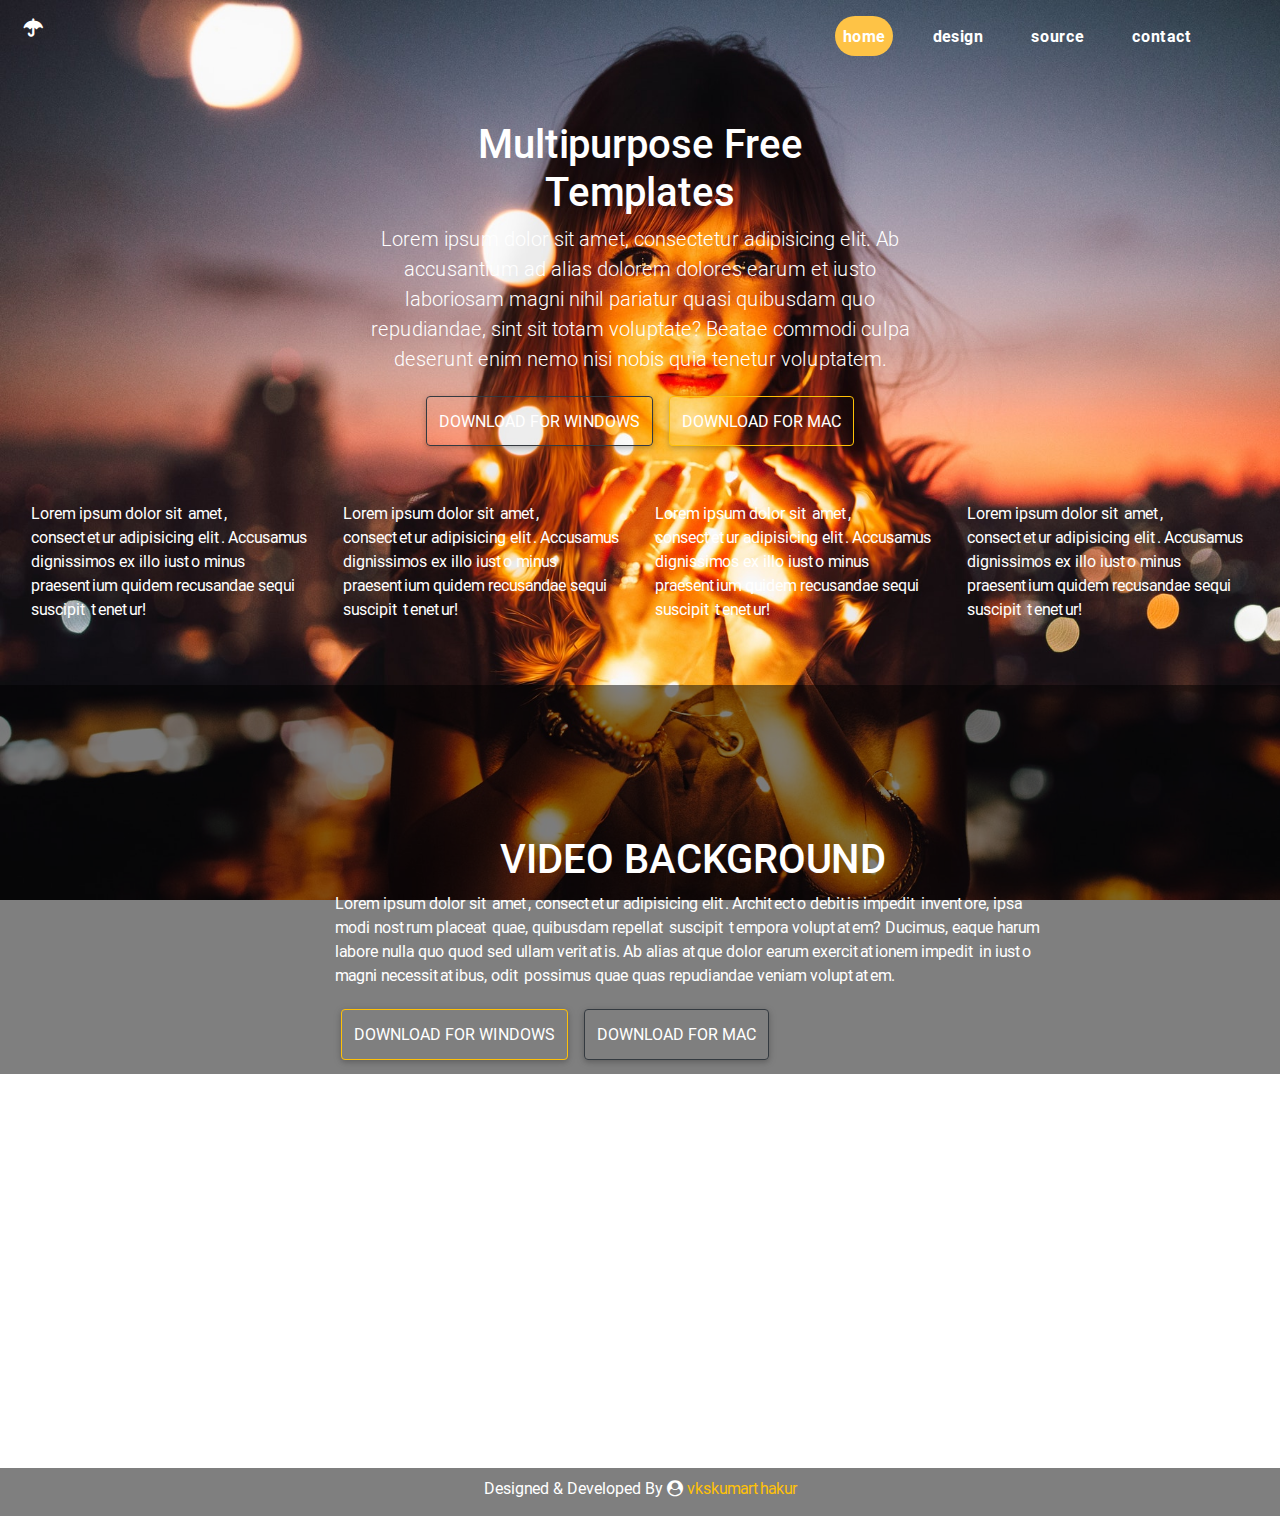
<file: Image background/index.html>
<!DOCTYPE html>
<html lang="en">
<head>
    <meta charset="UTF-8">
    <meta name="viewport" content="width=device-width,initial-scale=1.0">
    <meta http-equiv="X-UA-Compitable" content="ie=edge">
    <title>Image background</title>
    <link href="css/font-awesome.min.css" type="text/css" rel="stylesheet">
    <link href="css/mdb.min.css" type="text/css" rel="stylesheet">
    <link href="css/bootstrap.min.css" type="text/css" rel="stylesheet">
    <link href="css/style.css" type="text/css" rel="stylesheet">
</head>
<body>
<!--<div>
    <img src="img/girl%20photo.jpeg" class="img-fluid background-blur position-fixed">
</div>-->
<div class="header">
<nav class="navbar navbar-expand-md navshadow">
    <a href="index.html" class="navbar-brand animated swing">
        <i class="fa fa-umbrella text-white mx-2 font-weight-bold"></i>
    </a>
    <button type="button" class="navbar-toggler" data-target="#nav" data-toggle="collapse">
            <span><i class="fa fa-bars"></i>
            </span>
    </button>
        <div class="collapse navbar-collapse" id="nav">
        <ul class="navbar-nav ml-auto px-5">
          <li class="nav-item mx-2 p-2"> <a href="index.html" class="nav-link active  text-white font-weight-bold"> home</a></li>
             <li class="nav-item mx-2 p-2"><a href="design.html" class="nav-link text-white font-weight-bold">design</a></li>
             <li class="nav-item mx-2 p-2"><a href="source.html" class="nav-link text-white font-weight-bold">source</a></li>
             <li class="nav-item mx-2 p-2"><a href="contact.html" class="nav-link  text-white font-weight-bold">contact</a></li>
        </ul>
        </div>
    </nav>
</div>
<section class="mt-5">
    <div class="row px-5 m-0 p-0">
        <div class="col-md-3 text-center"></div>
        <div class="col-md-6 text-center">
            <h1 class="text-white">Multipurpose Free <br>Templates</h1>
            <P class="lead text-white">Lorem ipsum dolor sit amet, consectetur adipisicing elit. Ab accusantium ad alias dolorem dolores earum et iusto laboriosam magni nihil pariatur quasi quibusdam quo repudiandae, sint sit totam voluptate? Beatae commodi culpa deserunt enim nemo nisi nobis quia tenetur voluptatem.</P>
            <a href="#" class="btn btn-outline-dark text-uppercase text-white">download for windows</a>
            <a href="#" class="btn btn-outline-warning text-uppercase text-white">download for mac</a>
        </div>
        <div class="col-md-3 text-center"></div>
    <div class="row m-0 p-0">
        <div class="col-md text-center">
        </div>
    </div>
    </div>
</section>

    <div class="row mx-3 mt-5 text-white m-0 p-0">
        <div class="col-md-3">
          <p>Lorem ipsum dolor sit amet, consectetur adipisicing elit. Accusamus dignissimos ex illo iusto minus praesentium quidem recusandae sequi suscipit tenetur!</p>
        </div>
        <div class="col-md-3">
            <p>Lorem ipsum dolor sit amet, consectetur adipisicing elit. Accusamus dignissimos ex illo iusto minus praesentium quidem recusandae sequi suscipit tenetur!</p>
        </div>
        <div class="col-md-3">
            <p>Lorem ipsum dolor sit amet, consectetur adipisicing elit. Accusamus dignissimos ex illo iusto minus praesentium quidem recusandae sequi suscipit tenetur!</p>
        </div>
        <div class="col-md-3">
            <p>Lorem ipsum dolor sit amet, consectetur adipisicing elit. Accusamus dignissimos ex illo iusto minus praesentium quidem recusandae sequi suscipit tenetur!</p>
        </div>
    </div>
<section class="mt-5 bg-blur">
    <div class="row m-0 p-0">
        <div class="col-md-3"></div>
        <div class="col-md-7 mt-10 mb-2">
            <h1 class="text-uppercase text-white text-center">video background</h1>
            <p class="text-white">Lorem ipsum dolor sit amet, consectetur adipisicing elit. Architecto debitis impedit inventore, ipsa modi nostrum placeat quae, quibusdam repellat suscipit tempora voluptatem? Ducimus, eaque harum labore nulla quo quod sed ullam veritatis. Ab alias atque dolor earum exercitationem impedit in iusto magni necessitatibus, odit possimus quae quas repudiandae veniam voluptatem.</p>
            <a href="#" class="btn btn-outline-warning text-uppercase text-white">download for windows</a>
            <a href="#" class="btn btn-outline-dark text-uppercase text-white">download for mac</a>

        </div>
        <div class="col-md-2"></div>
    </div>
</section>
<footer class="mt-10">
    <div class="row m-0 p-0">
        <div class="col-md-4 ">
            <h4 class="text-center text-white">Source </h4>
            <p class="text-white px-2">Lorem ipsum dolor sit amet, consectetur adipisicing elit. Distinctio minus quam rerum! Aperiam at consequuntur facilis labore magnam odio, saepe voluptatibus. Atque, beatae debitis error ex facere hic in ipsum iure maiores nesciunt nihil numquam odio omnis reiciendis, repellendus voluptatibus.</p>
        </div>
        <div class="col-md-4">
            <h4 class="text-center text-white">Contact Us </h4>
            <p class="text-white px-2">Lorem ipsum dolor sit amet, consectetur adipisicing elit. Distinctio minus quam rerum! Aperiam at consequuntur facilis labore magnam odio, saepe voluptatibus. Atque, beatae debitis error ex facere hic in ipsum iure maiores nesciunt nihil numquam odio omnis reiciendis, repellendus voluptatibus.</p>
        </div>
        <div class="col-md-4">
            <h4 class="text-center text-white">Downloads </h4>
            <p class="text-white px-2">Lorem ipsum dolor sit amet, consectetur adipisicing elit. Distinctio minus quam rerum! Aperiam at consequuntur facilis labore magnam odio, saepe voluptatibus. Atque, beatae debitis error ex facere hic in ipsum iure maiores nesciunt nihil numquam odio omnis reiciendis, repellendus voluptatibus.</p>
        </div>
    </div>
    <div class="row mt-5 bg-blur m-0 p-0">
        <div class="col-md mt-2">
            <p class="text-center text-white">Designed & Developed By <i class="fa fa-user-circle"></i><a href="https://www.instagram.com/vkskumarthakur" class="text-warning" target="_blank"> vkskumarthakur</a></p>
        </div>
    </div>
</footer>
</body>
</html>
</file>
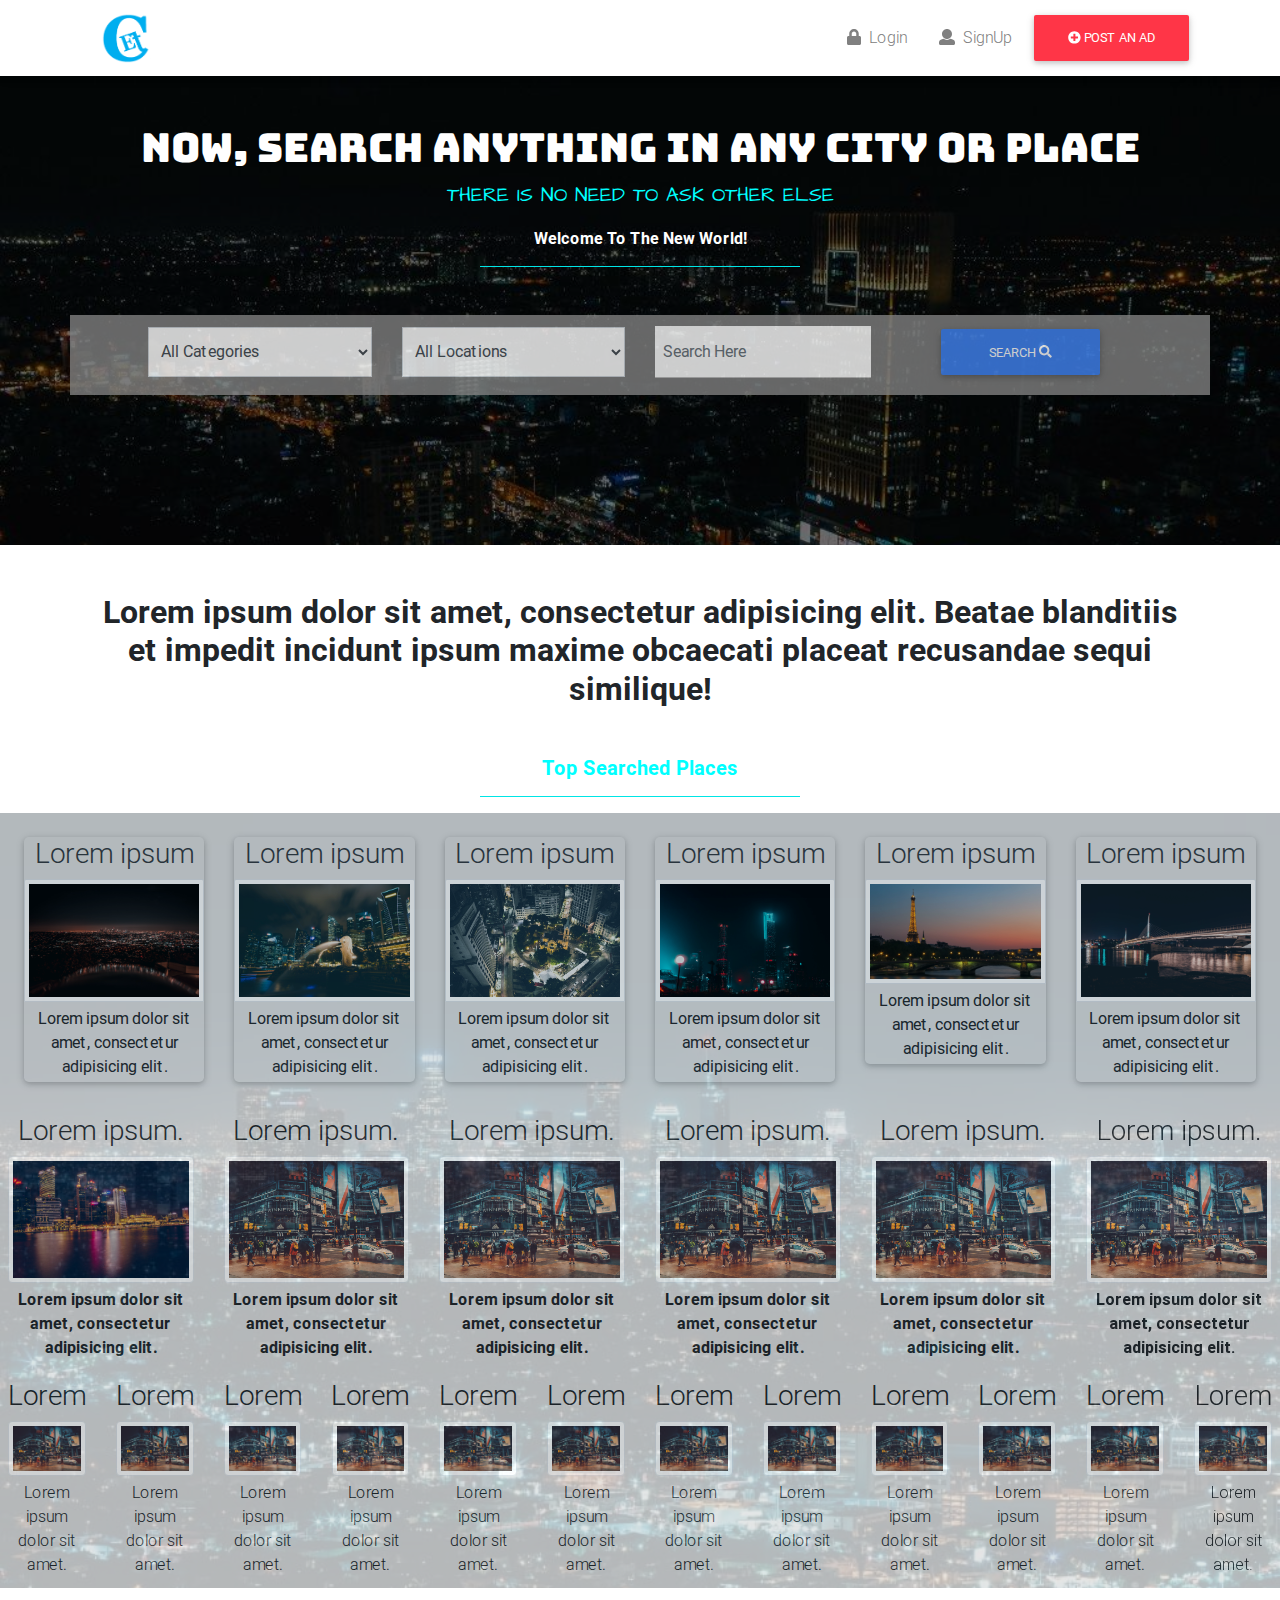
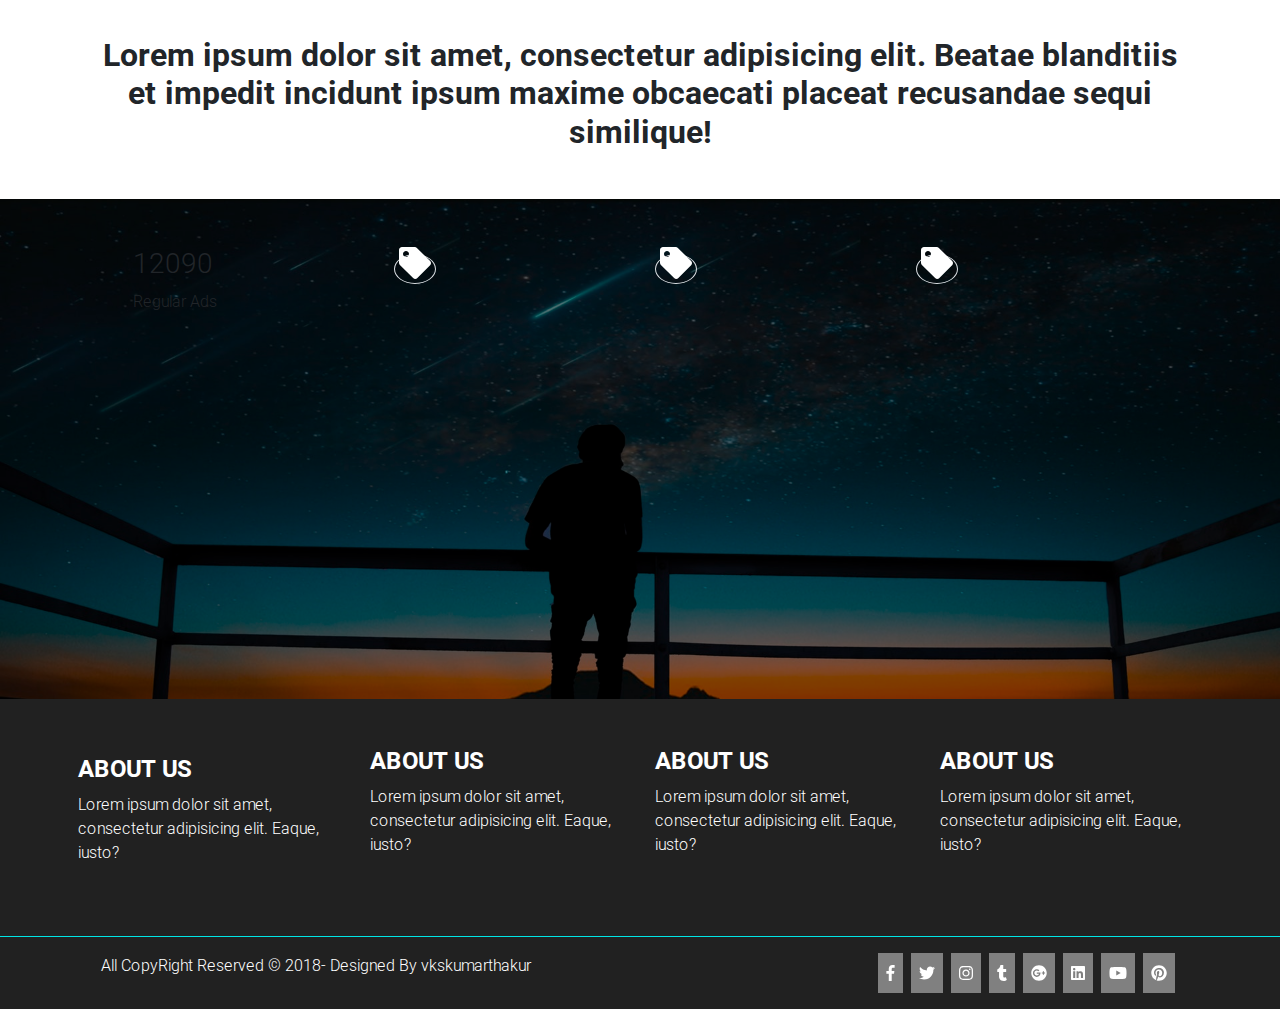
<file: Get_City_Idea/src/index.html>
<!DOCTYPE html>
<html lang="en">
<head>
    <meta charset="UTF-8">
    <meta name="viewport" content="width=device-width, initial-scale=1.0">
    <link href="../css/font-awesome.min.css" type="text/css" rel="stylesheet">
    <link href="../css/bootstrap.min.css" type="text/css" rel="stylesheet">
    <link href="../css/mdb.min.css" type="text/css" rel="stylesheet">
    <link href="../css/style.css" type="text/css"rel="stylesheet">
    <link href="https://fonts.googleapis.com/css?family=Bungee|Architects+Daughter" rel="stylesheet">
    <link href="../css/linearicons-style.css" type="text/css" rel="stylesheet">
    <link rel="stylesheet" href="https://cdn.linearicons.com/free/1.0.0/icon-font.min.css">
    <title>The World Starts From Here</title>
</head>
<body>
<div class="header">
<nav class="navbar navbar-expand-md">
    <div class="container">
        <a href="index.html" class="navbar-brand nav-link"><img src="../img/get_city_idea_logo.png"style="width: 50px;height: 50px;"></a>
        <button type="button" class="navbar-toggler" data-target="#nav" data-toggle="collapse">
            <span><i class="fa fa-bars text-dark"></i>
            </span>
        </button>
        <div class="collapse navbar-collapse" id="nav">
    <ul class="navbar-nav ml-auto">
        <a href="#" class="text-gray"><li class="nav-item p-3"><i class="fa fa-lock text-gray"></i>&nbsp; Login</li></a>
        <a href="#" class="text-gray"><li class="nav-item p-3"><i class="fa fa-user text-gray "></i>&nbsp; SignUp</li></a>
        <a href="#" class="btn btn-danger"><i class="fa fa-plus-circle"></i> Post an Ad</a>
    </ul>
        </div>
    </div>
</nav>
</div>
<section style="background-image: url(../img/banner.jpg); background-size: cover">
<div class="row p-0 m-0 ">
    <div class=" bg-blur" style="width: 100%;">
        <h1 class="text-center text-white  mt-5 text-uppercase font-Bungee">Now, Search Anything In Any City Or Place</h1>
        <p class=" lead text-aqua text-center text-uppercase font-ArchitectsDaughter">there is no need to ask other else</p>
        <p class="text-white text-center font-weight-bold">Welcome To The New World!</p><hr class="p-0 bg-aqua w-25">
    <div class="container bg-blur bg-gray opacity mt-5 mb-10" style="height:80px;">
        <div class="row mx-5 ">
    <div class="col-md-3 mt-2 ">
        <div class="form-group mt-1">
             <select class="form-control bg-white px-2" style="height:50px;"  >
               <option value="0">All Categories</option>
                <option class="subitem" value="community"> Community</option>
                <option value="items-for-sale"> Items For Sale</option>
                <option value="jobs"> Jobs</option>
                <option value="personals"> Personals</option>
                <option value="training"> Training</option>
                <option value="real_estate"> Real Estate</option>
                <option value="services"> Services</option>
                <option value="vehicles"> Vehicles</option>
            </select>
        </div>
    </div>
    <div class="col-md-3 mt-2">
        <div class="form-group mt-1">
            <select class="form-control bg-white px-2" style="height:50px;" >
                    <option value="0">All Locations</option>
                    <option class="subitem" value="community"> Community</option>
                    <option value="items-for-sale"> Items For Sale</option>
                    <option value="jobs"> Jobs</option>
                    <option value="personals"> Personals</option>
                    <option value="training"> Training</option>
                    <option value="real_estate"> Real Estate</option>
                    <option value="services"> Services</option>
                    <option value="vehicles"> Vehicles</option>
                </select>
        </div>
    </div>
    <div class="col-md-3 mt-2">
        <form>
            <input type="text"class="form-control bg-white px-2" style="width: 200px;" placeholder="Search Here">
        </form>
    </div>
    <div class="col-md-3 text-center mt-2">
        <a href="#" class="btn btn-primary px-5">SEARCH <i class="fa fa-search"></i></a>
    </div>
        </div>
</div>
</div>
</div>
</section>

<div class="container mt-5">
    <h2 class="text-center font-weight-bold">Lorem ipsum dolor sit amet, consectetur adipisicing elit. Beatae blanditiis et impedit incidunt ipsum maxime obcaecati placeat recusandae sequi similique!</h2>
</div>
<h5 class="text-center text-aqua font-weight-bold mt-5"> Top Searched Places</h5><hr class="bg-aqua w-25 p-0">
<section style="background-image: url(../img/city-lights-during-night-time-wallpaper-preview.jpg); background-size: cover;">
<div class="bg-light opacity">
    <div class="container-fluid p-0 m-0">
        <div class="row p-4">
            <div class="col-md-2">
                <div class="card bg-transparent">
                    <div class="card-title text-center text-dark font-weight-bold m-0 p-0">
                        <h3 class="p-0">Lorem ipsum </h3>
                    </div>
                    <div class="card-body text-center p-0">
                        <img src="../img/City1.jpeg" class="img-fluid img-thumbnail">
                        <p class="m-0 py-1">Lorem ipsum dolor sit amet, consectetur adipisicing elit.</p>
                    </div>

                </div>
            </div>
            <div class="col-md-2">
                <div class="card bg-transparent">
                        <div class="card-title text-center text-dark font-weight-bold m-0 p-0">
                            <h3 class="p-0">Lorem ipsum </h3>
                        </div>
                        <div class="card-body text-center p-0">
                            <img src="../img/City2.jpeg" class="img-fluid img-thumbnail">
                            <p class="m-0 py-1">Lorem ipsum dolor sit amet, consectetur adipisicing elit.</p>
                        </div>

                </div>
            </div>
            <div class="col-md-2">
                <div class="card bg-transparent">
                        <div class="card-title text-center text-dark font-weight-bold m-0 p-0">
                            <h3 class="p-0">Lorem ipsum </h3>
                        </div>
                        <div class="card-body text-center p-0">
                            <img src="../img/City3.jpeg" class="img-fluid img-thumbnail">
                            <p class="m-0 py-1">Lorem ipsum dolor sit amet, consectetur adipisicing elit.</p>
                        </div>
                </div>
            </div>
            <div class="col-md-2">
                <div class="card bg-transparent">
                    <div class="card-title text-center text-dark font-weight-bold m-0 p-0">
                        <h3 class="p-0">Lorem ipsum </h3>
                    </div>
                    <div class="card-body text-center p-0">
                        <img src="../img/City4.jpeg" class="img-fluid img-thumbnail">
                        <p class="m-0 py-1">Lorem ipsum dolor sit amet, consectetur adipisicing elit.</p>
                    </div>
                </div>
            </div>
            <div class="col-md-2">
                <div class="card bg-transparent">
                    <div class="card-title text-center text-dark font-weight-bold m-0 p-0">
                        <h3 class="p-0">Lorem ipsum </h3>
                    </div>
                    <div class="card-body text-center p-0">
                        <img src="../img/City5.jpeg" class="img-fluid img-thumbnail">
                        <p class="m-0 py-1">Lorem ipsum dolor sit amet, consectetur adipisicing elit.</p>
                    </div>
                </div>
            </div>
            <div class="col-md-2">
                <div class="card bg-transparent">
                    <div class="card-title text-center text-dark font-weight-bold m-0 p-0">
                        <h3 class="p-0">Lorem ipsum </h3>
                    </div>
                    <div class="card-body text-center p-0">
                        <img src="../img/City6.jpeg" class="img-fluid img-thumbnail">
                        <p class="m-0 py-1">Lorem ipsum dolor sit amet, consectetur adipisicing elit.</p>
                    </div>
                </div>
            </div>
            </div>
        <div class="row p-2 text-center font-weight-bold">
            <div class="col-md-2">
                <h3>Lorem ipsum.</h3>
                <img src="../img/City7.jpeg" class="img-fluid img-thumbnail">
                <p class="m-0 py-1">Lorem ipsum dolor sit amet, consectetur adipisicing elit.</p>
            </div>
            <div class="col-md-2">
                <h3>Lorem ipsum.</h3>
                <img src="../img/City8.png" class="img-fluid img-thumbnail">
                <p class="m-0 py-1">Lorem ipsum dolor sit amet, consectetur adipisicing elit.</p>
            </div>
            <div class="col-md-2">
                <h3>Lorem ipsum.</h3>
                <img src="../img/City8.png" class="img-fluid img-thumbnail">
                <p class="m-0 py-1">Lorem ipsum dolor sit amet, consectetur adipisicing elit.</p>
            </div>
            <div class="col-md-2">
                <h3>Lorem ipsum.</h3>
                <img src="../img/City8.png" class="img-fluid img-thumbnail">
                <p class="m-0 py-1">Lorem ipsum dolor sit amet, consectetur adipisicing elit.</p>
            </div>
            <div class="col-md-2">
                <h3>Lorem ipsum.</h3>
                <img src="../img/City8.png" class="img-fluid img-thumbnail">
                <p class="m-0 py-1">Lorem ipsum dolor sit amet, consectetur adipisicing elit.</p>
            </div>
            <div class="col-md-2">
                <h3>Lorem ipsum.</h3>
                <img src="../img/City8.png" class="img-fluid img-thumbnail">
                <p class="m-0 py-1">Lorem ipsum dolor sit amet, consectetur adipisicing elit.</p>
            </div>
        </div>
        <div class="row p-2 text-center">
            <div class="col-md-1">
                <h3>Lorem</h3>
                <img src="../img/City8.png" class="img-fluid img-thumbnail">
                <p class="m-0 py-1">Lorem ipsum dolor sit amet.</p>
            </div>
            <div class="col-md-1">
                <h3>Lorem</h3>
                <img src="../img/City8.png" class="img-fluid img-thumbnail">
                <p class="m-0 py-1">Lorem ipsum dolor sit amet.</p>
            </div>
            <div class="col-md-1">
                <h3>Lorem</h3>
                <img src="../img/City8.png" class="img-fluid img-thumbnail">
                <p class="m-0 py-1">Lorem ipsum dolor sit amet.</p>
            </div>
            <div class="col-md-1">
                <h3>Lorem</h3>
                <img src="../img/City8.png" class="img-fluid img-thumbnail">
                <p class="m-0 py-1">Lorem ipsum dolor sit amet.</p>
            </div>
            <div class="col-md-1">
                <h3>Lorem</h3>
                <img src="../img/City8.png" class="img-fluid img-thumbnail">
                <p class="m-0 py-1">Lorem ipsum dolor sit amet.</p>
            </div>
            <div class="col-md-1">
                <h3>Lorem</h3>
                <img src="../img/City8.png" class="img-fluid img-thumbnail">
                <p class="m-0 py-1">Lorem ipsum dolor sit amet.</p>
            </div>
            <div class="col-md-1">
                <h3>Lorem</h3>
                <img src="../img/City8.png" class="img-fluid img-thumbnail">
                <p class="m-0 py-1">Lorem ipsum dolor sit amet.</p>
            </div>
            <div class="col-md-1">
                <h3>Lorem</h3>
                <img src="../img/City8.png" class="img-fluid img-thumbnail">
                <p class="m-0 py-1">Lorem ipsum dolor sit amet.</p>
            </div>
            <div class="col-md-1">
                <h3>Lorem</h3>
                <img src="../img/City8.png" class="img-fluid img-thumbnail">
                <p class="m-0 py-1">Lorem ipsum dolor sit amet.</p>
            </div>
            <div class="col-md-1">
                <h3>Lorem</h3>
                <img src="../img/City8.png" class="img-fluid img-thumbnail">
                <p class="m-0 py-1">Lorem ipsum dolor sit amet.</p>
            </div>
            <div class="col-md-1">
                <h3>Lorem</h3>
                <img src="../img/City8.png" class="img-fluid img-thumbnail">
                <p class="m-0 py-1">Lorem ipsum dolor sit amet.</p>
            </div>
            <div class="col-md-1">
                <h3>Lorem</h3>
                <img src="../img/City8.png" class="img-fluid img-thumbnail">
                <p class="m-0 py-1">Lorem ipsum dolor sit amet.</p>
            </div>
        </div>
    </div>
</div>

</section>

<div class="container mt-5">
    <h2 class="text-center font-weight-bold">Lorem ipsum dolor sit amet, consectetur adipisicing elit. Beatae blanditiis et impedit incidunt ipsum maxime obcaecati placeat recusandae sequi similique!</h2>
</div>

<section class="mt-5" style="background-image: url(../img/boy_watching_the_nature.jpeg); background-size:cover;">
    <div class="bg-blur" style="height: 500px;">
        <div class="container mt-3">
        <div class="row p-5">
            <div class="col-md-3">
                <div class="icon">
                <span>
                </span>
                </div>
                <div class="desc">
                    <h3 class="counter">12090</h3>
                    <p>Regular Ads</p>
                </div>
            </div>
            <div class="col-md-3">
                <span class="text-center img-thumbnail rounded-circle bg-transparent"><i class="fa fa-tag text-white fa-2x"></i></span>
            </div>
            <div class="col-md-3">
                <span class="text-center img-thumbnail rounded-circle bg-transparent"><i class="fa fa-tag text-white fa-2x"></i></span>
            </div>
            <div class="col-md-3">
                <span class="text-center img-thumbnail rounded-circle bg-transparent"><i class="fa fa-tag text-white fa-2x"></i></span>
            </div>
        </div>
        </div>
    </div>
</section>
<footer>
    <div class="bg-dark">
        <div class="container">
            <div class="row">
                <div class="col-md-3 mt-5 text-white mb-5 p-2">
                    <h4 class="text-uppercase font-weight-bold">About Us</h4>
                    <p>Lorem ipsum dolor sit amet, consectetur adipisicing elit. Eaque, iusto?</p>
                </div>
                <div class="col-md-3 mt-5 text-white mb-5">
                    <h4 class="text-uppercase font-weight-bold">About Us</h4>
                    <p>Lorem ipsum dolor sit amet, consectetur adipisicing elit. Eaque, iusto?</p>
                </div>
                <div class="col-md-3 mt-5 text-white mb-5">
                    <h4 class="text-uppercase font-weight-bold">About Us</h4>
                    <p>Lorem ipsum dolor sit amet, consectetur adipisicing elit. Eaque, iusto?</p>
                </div>
                <div class="col-md-3 mt-5 text-white mb-5">
                    <h4 class="text-uppercase font-weight-bold">About Us</h4>
                    <p>Lorem ipsum dolor sit amet, consectetur adipisicing elit. Eaque, iusto?</p>
                </div>
            </div>
        </div>
    </div>
    <hr class="p-0 m-0 bg-aqua">
    <div class=" bg-dark">
        <div class="container">
            <div class="row p-3">
                <div class="col-md-5">
                    <p class="text-white">All CopyRight Reserved &copy; 2018- Designed By <a href="#" class="text-white">vkskumarthakur</a></p>
                </div>
                <div class="col-md-3">
                    <!--Empty-->
                </div>
                <div class="col-md-4">
                    <div class="d-flex flex-row-reverse p-0 m-0 text-white">
                        <div class="p-2 mx-1 bg-gray p-flex"><i class="fab fa-pinterest"></i></div>
                        <div class="p-2 mx-1 bg-gray y-flex"><i class="fab fa-youtube"></i></div>
                        <div class="p-2 mx-1 bg-gray l-flex"><i class="fab fa-linkedin"></i></div>
                        <div class="p-2 mx-1 bg-gray g-flex"><i class="fab fa-google-plus"></i></div>
                        <div class="p-2 mx-1 bg-gray t-flex"><i class="fab fa-tumblr"></i></div>
                        <div class="p-2 mx-1 bg-gray i-flex"><i class="fab fa-instagram"></i></div>
                        <div class="p-2 mx-1 bg-gray tw-flex"><i class="fab fa-twitter"></i></div>
                        <div class="p-2 mx-1 bg-gray f-flex"><i class="fab fa-facebook-f"></i></div>
                    </div>
                </div>
            </div>
        </div>
    </div>
</footer>
<script src="../js/jquery-3.2.1.min.js"></script>
<script src="../js/mdb.min.js"></script>
<script src="../js/popper.min.js"></script>
<script src="../js/bootstrap.js"></script>
<script src="../js/fontawesome-all.js"></script>
<script src="https://cdn.linearicons.com/free/1.0.0/svgembedder.min.js"></script>
</body>
</html>
</file>
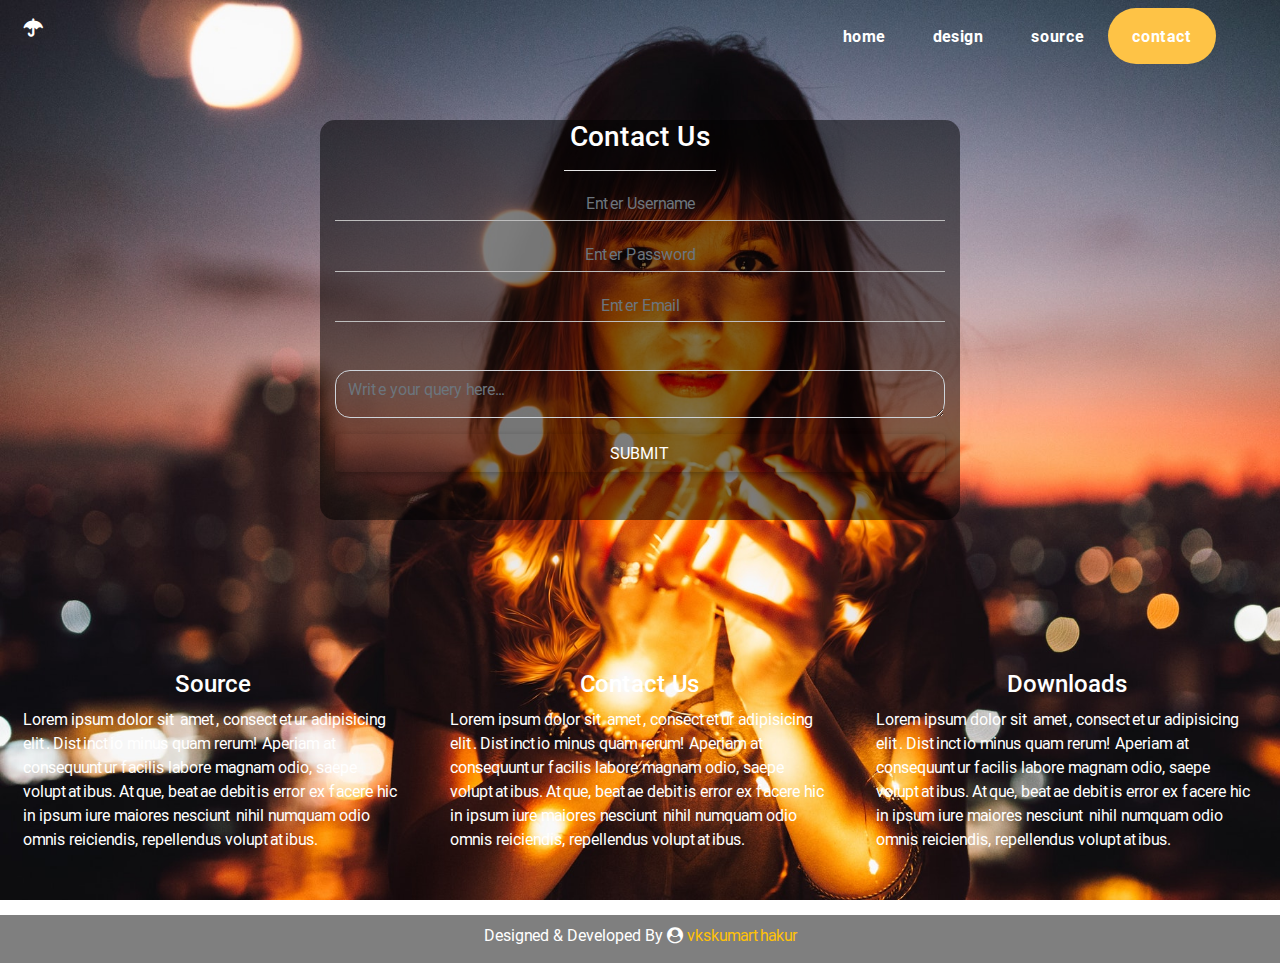
<file: Image background/contact.html>
<!DOCTYPE html>
<html lang="en">
<head>
    <meta charset="UTF-8">
    <meta name="viewport" content="width=device-width,initial-scale=1.0">
    <meta http-equiv="X-UA-Compitable" content="ie=edge">
    <title>Image background</title>
    <link href="css/font-awesome.min.css" type="text/css" rel="stylesheet">
    <link href="css/mdb.min.css" type="text/css" rel="stylesheet">
    <link href="css/bootstrap.min.css" type="text/css" rel="stylesheet">
    <link href="css/style.css" type="text/css" rel="stylesheet">
</head>
<body background="img/girl%20photo.jpeg">
<!--<div>
    <img src="img/girl%20photo.jpeg" class="img-fluid background-blur position-fixed">
</div>-->


<nav class="navbar navbar-expand-md navshadow">
    <a href="index.html" class="navbar-brand animated swing">
        <i class="fa fa-umbrella text-white mx-2 font-weight-bold"></i>
    </a>
    <button class="navbar-toggler" data-toggle="collapse" data-target="#menu">
        <span><i class="fa fa-bars"></i></span>
    </button>
    <div class="collapse navbar-collapse" id="menu">
        <ul class="navbar-nav ml-auto px-5">
            <a href="index.html" class="nav-link  text-white font-weight-bold"> <li class="nav-item mx-2 p-2">home</li></a>
            <a href="design.html" class="nav-link text-white font-weight-bold"> <li class="nav-item mx-2 p-2">design</li></a>
            <a href="source.html" class="nav-link text-white font-weight-bold"> <li class="nav-item mx-2 p-2">source</li></a>
            <a href="contact.html" class="nav-link active text-white font-weight-bold"> <li class="nav-item mx-2 p-2">contact</li></a>
        </ul>
    </div>
</nav>
<section class="mt-5">
    <div class="row m-0 p-0">
        <div class="col-md-3"></div>
        <div class="col-md-6 bg-blur border-radius">
            <h3 class="text-center text-white animated bounceInDown">Contact Us<hr class="bg-white w-25"></h3>
            <form>
                <div class="form-group">
                <input type="text" placeholder="Enter Username" class="text-white text-center mt-3 form-control bg-transparent p-0">
                </div>
                <div class="form-group">
                <input type="password" placeholder="Enter Password" class="text-white text-center mt-3 form-control bg-transparent p-0">
                </div>
                <div class="form-group">
                <input type="email" placeholder="Enter Email" class="text-white text-center mt-3 form-control bg-transparent p-0">
                </div>
                <div class="form-group">
                    <textarea rows="50"  placeholder="Write your query here..."class="text-white border-radius mt-5 outline form-control my-textarea bg-transparent "></textarea>
                </div>
                <button class="btn btn-block bg-transparent mb-5 outline" >Submit</button>
            </form>
        </div>
        <div class="col-md-3"></div>
    </div>
</section>
<footer class="mt-10">
    <div class="row m-0 p-0">
        <div class="col-md-4">
            <h4 class="text-center text-white">Source </h4>
            <p class="text-white px-2">Lorem ipsum dolor sit amet, consectetur adipisicing elit. Distinctio minus quam rerum! Aperiam at consequuntur facilis labore magnam odio, saepe voluptatibus. Atque, beatae debitis error ex facere hic in ipsum iure maiores nesciunt nihil numquam odio omnis reiciendis, repellendus voluptatibus.</p>
        </div>
        <div class="col-md-4">
            <h4 class="text-center text-white">Contact Us </h4>
            <p class="text-white px-2">Lorem ipsum dolor sit amet, consectetur adipisicing elit. Distinctio minus quam rerum! Aperiam at consequuntur facilis labore magnam odio, saepe voluptatibus. Atque, beatae debitis error ex facere hic in ipsum iure maiores nesciunt nihil numquam odio omnis reiciendis, repellendus voluptatibus.</p>
        </div>
        <div class="col-md-4">
            <h4 class="text-center text-white">Downloads </h4>
            <p class="text-white px-2">Lorem ipsum dolor sit amet, consectetur adipisicing elit. Distinctio minus quam rerum! Aperiam at consequuntur facilis labore magnam odio, saepe voluptatibus. Atque, beatae debitis error ex facere hic in ipsum iure maiores nesciunt nihil numquam odio omnis reiciendis, repellendus voluptatibus.</p>
        </div>
    </div>
    <div class="row mt-5 bg-blur m-0 p-0">
        <div class="col-md mt-2">
            <p class="text-center text-white">Designed & Developed By <i class="fa fa-user-circle"></i><a href="https://www.instagram.com/vkskumarthakur" class="text-warning" target="_blank"> vkskumarthakur</a></p>
        </div>
    </div>
</footer>
</body>
</html>
</file>
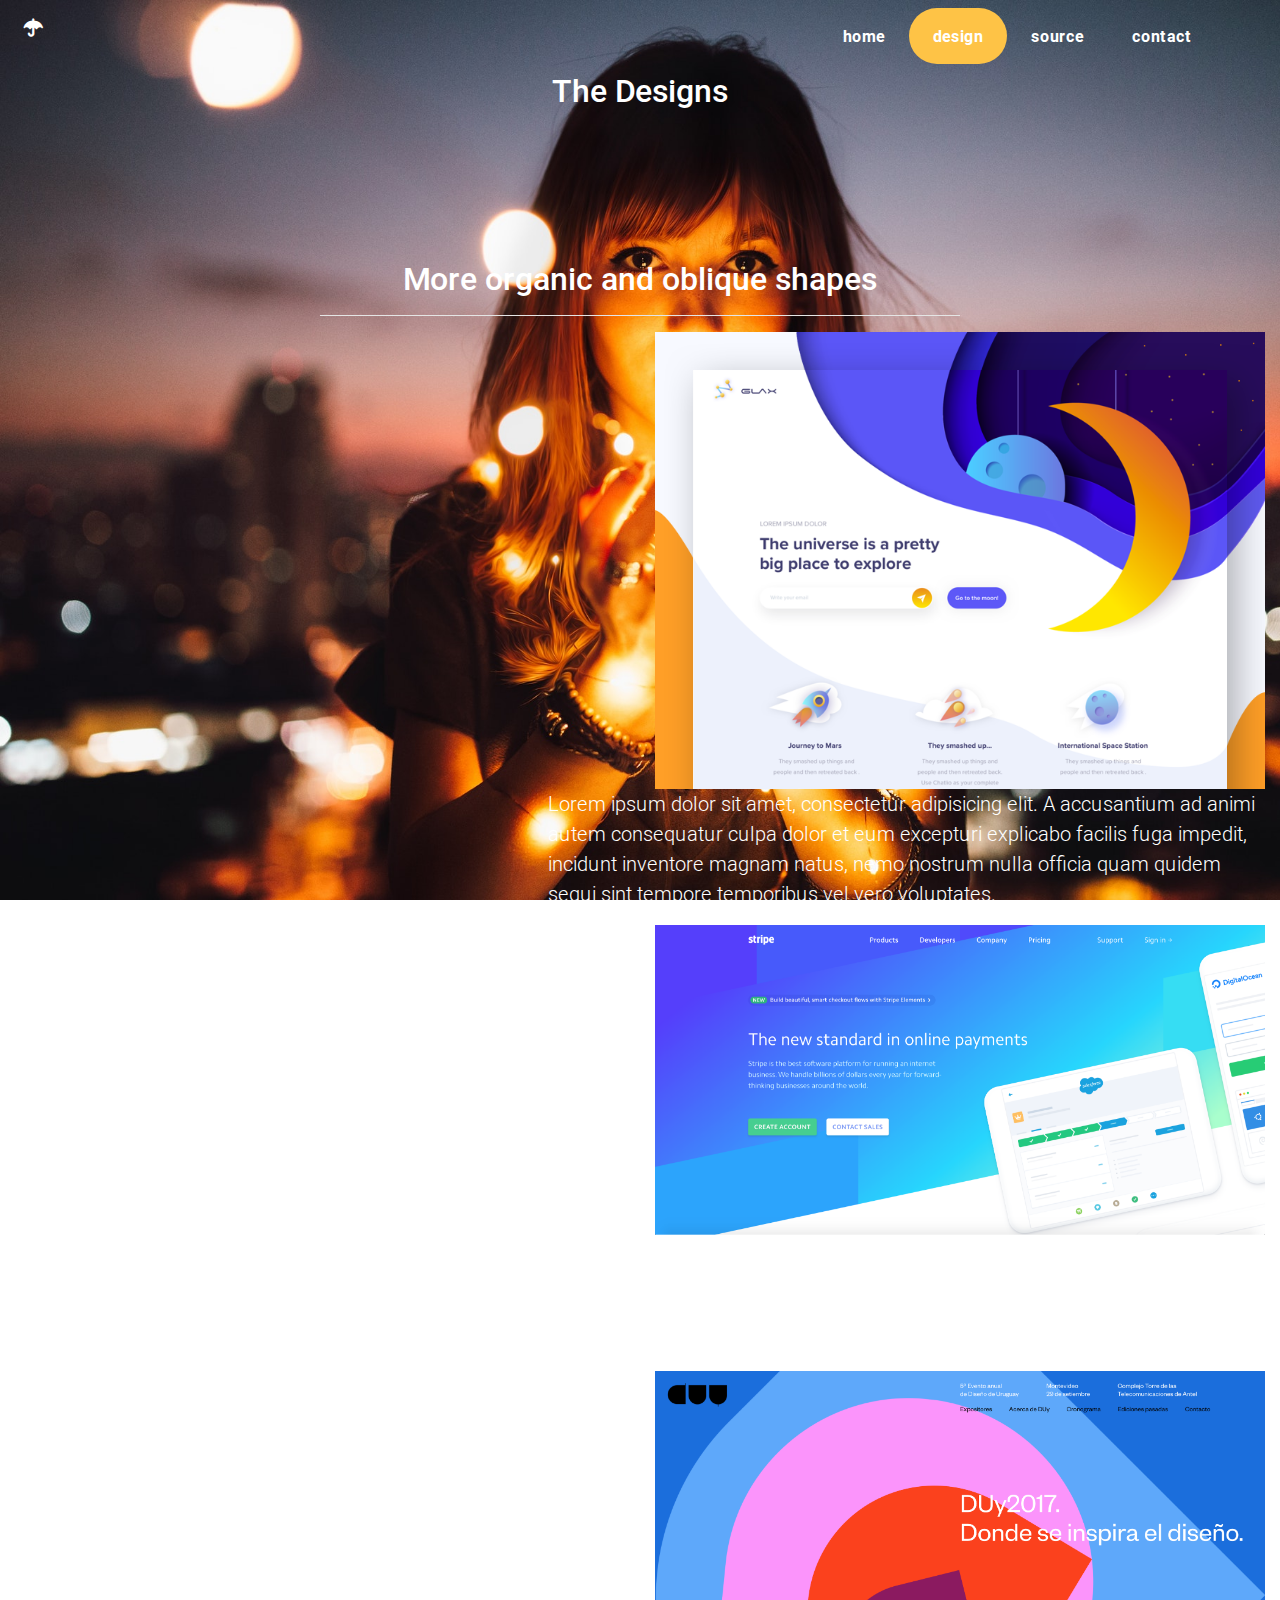
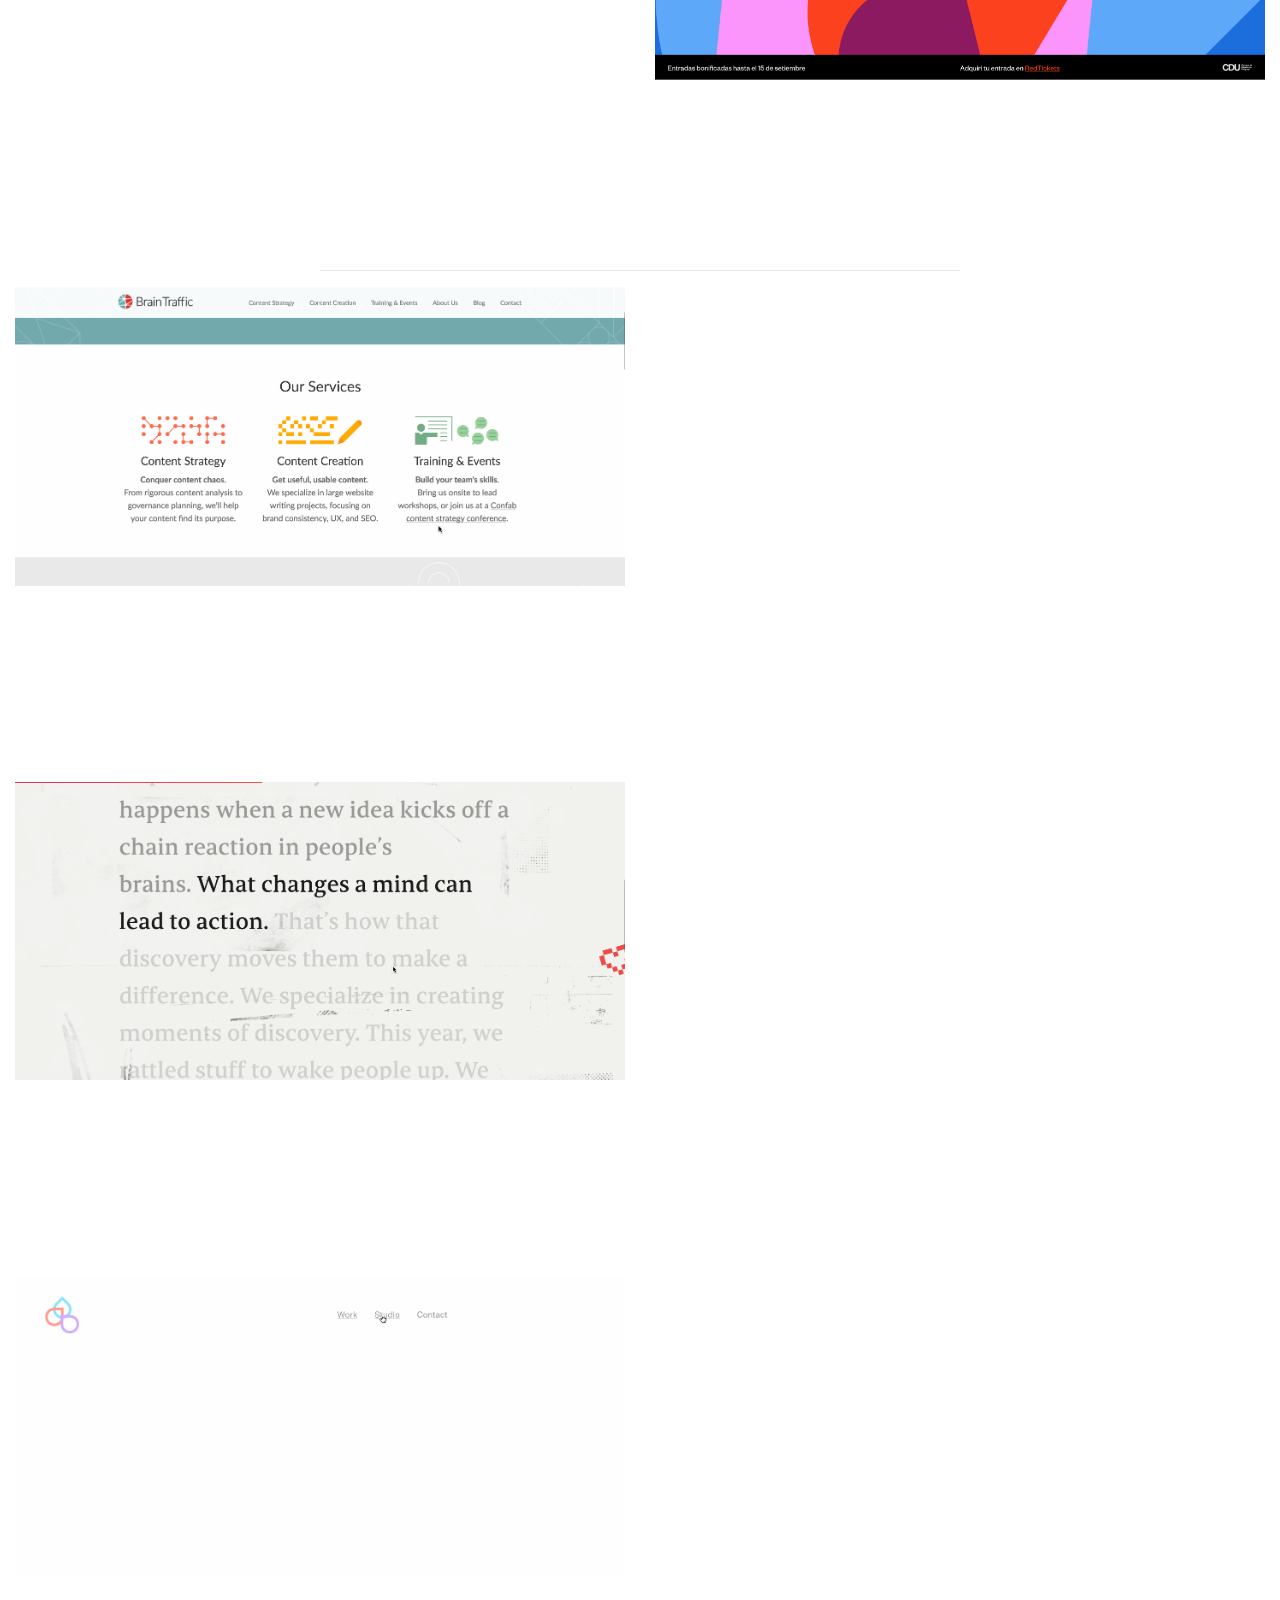
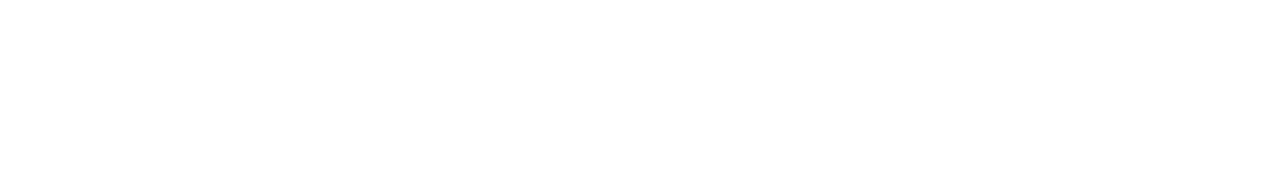
<file: Image background/design.html>
<!DOCTYPE html>
<html lang="en">
<head>
    <meta charset="UTF-8">
    <meta name="viewport" content="width=device-width,initial-scale=1.0">
    <meta http-equiv="X-UA-Compitable" content="ie=edge">
    <title>Deslign</title>
    <link href="css/font-awesome.min.css" type="text/css" rel="stylesheet">
    <link href="css/mdb.min.css" type="text/css" rel="stylesheet">
    <link href="css/bootstrap.min.css" type="text/css" rel="stylesheet">
    <link href="css/style.css" type="text/css" rel="stylesheet">
</head>
<body>
<!--<div>
    <img src="img/girl%20photo.jpeg" class="img-fluid background-blur position-fixed">
</div>-->


<nav class="navbar navbar-expand-md navshadow">
    <a href="index.html" class="navbar-brand animated swing">
        <i class="fa fa-umbrella text-white mx-2 font-weight-bold"></i>
    </a>
    <button class="navbar-toggler" data-toggle="collapse" data-target="#menu">
        <span><i class="fa fa-bars"></i></span>
    </button>
    <div class="collapse navbar-collapse" id="menu">
        <ul class="navbar-nav ml-auto px-5">
            <a href="index.html" class="nav-link   text-white font-weight-bold"> <li class="nav-item mx-2 p-2">home</li></a>
            <a href="design.html" class="nav-link active text-white font-weight-bold"> <li class="nav-item mx-2 p-2">design</li></a>
            <a href="source.html" class="nav-link text-white font-weight-bold"> <li class="nav-item mx-2 p-2">source</li></a>
            <a href="contact.html" class="nav-link  text-white font-weight-bold"> <li class="nav-item mx-2 p-2">contact</li></a>
        </ul>
    </div>
</nav>
<h2 class="text-center text-white">The Designs</h2>
<section class="mt-10 p-0 ">
    <h2 class="text-white text-center mb-3">More organic and oblique shapes</h2><hr class="w-50 bg-white">
    <div class="row m-0 p-0">
        <div class="col-md-6"></div>
        <div class="col-md-6">
            <img src="img/More%20organic%20and%20oblique%20shapes.png" class="img-fluid w-100">
        </div>
        <div class="col-md-5"></div>
        <div class="col-md-7">
        <p class="text-white lead">Lorem ipsum dolor sit amet, consectetur adipisicing elit. A accusantium ad animi autem consequatur culpa dolor et eum excepturi explicabo facilis fuga impedit, incidunt inventore magnam natus, nemo nostrum nulla officia quam quidem sequi sint tempore temporibus vel vero voluptates.</p>
        </div>
        <div class="col-md-6"></div>
        <div class="col-md-6">
            <img src="img/More%20organic%20and%20oblique%20shapes1.png" class="img-fluid w-100">
        </div>
        <div class="col-md-5"></div>
        <div class="col-md-7">
            <p class="text-white lead">Lorem ipsum dolor sit amet, consectetur adipisicing elit. A accusantium ad animi autem consequatur culpa dolor et eum excepturi explicabo facilis fuga impedit, incidunt inventore magnam natus, nemo nostrum nulla officia quam quidem sequi sint tempore temporibus vel vero voluptates.</p>
        </div>
        <div class="col-md-6"></div>
        <div class="col-md-6">
            <img src="img/More%20organic%20and%20oblique%20shapes2.png" class="img-fluid w-100">
        </div>
        <div class="col-md-5"></div>
        <div class="col-md-7">
            <p class="text-white lead">Lorem ipsum dolor sit amet, consectetur adipisicing elit. A accusantium ad animi autem consequatur culpa dolor et eum excepturi explicabo facilis fuga impedit, incidunt inventore magnam natus, nemo nostrum nulla officia quam quidem sequi sint tempore temporibus vel vero voluptates.</p>
        </div>
    </div>
    <h2 class="text-white text-center mb-3">pervasive interactions and animations</h2><hr class="w-50 bg-white">
    <div class="row m-0 p-0">
        <div class="col-md-6">
            <img src="img/pervasive%20interactions%20and%20animations.gif" class="img-fluid w-100">
        </div>
        <div class="col-md-6"></div>

        <div class="col-md-5">
            <p class="text-white lead">Lorem ipsum dolor sit amet, consectetur adipisicing elit. A accusantium ad animi autem consequatur culpa dolor et eum excepturi explicabo facilis fuga impedit, incidunt inventore magnam natus, nemo nostrum nulla officia quam quidem sequi sint tempore temporibus vel vero voluptates.</p>
        </div>
        <div class="col-md-7"></div>

        <div class="col-md-6">
            <img src="img/pervasive%20interactions%20and%20animations1.gif" class="img-fluid w-100">
        </div>
        <div class="col-md-6"></div>

        <div class="col-md-5">
            <p class="text-white lead">Lorem ipsum dolor sit amet, consectetur adipisicing elit. A accusantium ad animi autem consequatur culpa dolor et eum excepturi explicabo facilis fuga impedit, incidunt inventore magnam natus, nemo nostrum nulla officia quam quidem sequi sint tempore temporibus vel vero voluptates.</p>
        </div>
        <div class="col-md-7"></div>

        <div class="col-md-6">
            <img src="img/pervasive%20interactions%20and%20animations2.gif" class="img-fluid w-100">
        </div>
        <div class="col-md-6"></div>

        <div class="col-md-5">
            <p class="text-white lead">Lorem ipsum dolor sit amet, consectetur adipisicing elit. A accusantium ad animi autem consequatur culpa dolor et eum excepturi explicabo facilis fuga impedit, incidunt inventore magnam natus, nemo nostrum nulla officia quam quidem sequi sint tempore temporibus vel vero voluptates.</p>
        </div>
        <div class="col-md-7"></div>
    </div>
</section>
</file>
<file: Image background/css/style.css>
body{
    padding: 0;
    margin:0;
    background:url("../img/girl photo.jpeg") fixed ;
    background-size:cover;
}
.navshadow{
    box-shadow:none;
}
.bg-blur{
    background-color: rgba(0,0,0,0.5);
}
.mt-10{
    margin-top: 150px;
}

li:hover{
    background-color: #fec346;
    border-radius: 15px;

}
.active{
    background-color:#fec346 ;
    border-radius:50px;

}
.border-radius{
    border-radius: 15px;
}
.outline {
    outline:none;
}
</file>
<file: Get_City_Idea/css/style.css>
body{
    padding: 0;
    margin:0;
}
.text-gray{
    color:gray;
}
.bg-blur{
    background-color: rgba(0,0,0,0.5);
}
.mt-10{
    margin-top: 150px;
}
.opacity{
    opacity: .8;
}
.opacity2{
    opacity:.5;
}
.text-aqua{
    color: aqua;
}
.font-Bungee{
    font-family: 'Bungee', cursive;
}
.font-Satisfy{
    font-family: 'Satisfy', cursive;
}
.font-ArchitectsDaughter{
    font-family: 'Architects Daughter', cursive;
}
.mb-10{
    margin-bottom: 150px;
}
.bg-aqua{
    background-color:aqua;
}
.bg-gray{
    background-color: gray;
}
.bg-dark-gray{
    background-color:gray;
}
.p-flex:hover{
    background-color:  #c8232c;
    cursor: pointer;
}
.y-flex:hover{
    background-color: #c4302b;
    cursor: pointer;
}
.l-flex:hover{
    background-color: #0077B5;
    cursor: pointer;
}
.g-flex:hover{
    background-color: #CC3333;
    cursor: pointer;
}
.t-flex:hover{
    background-color: #34526f;
    cursor: pointer;
}
.i-flex:hover{
    background-color: #c32aa3 ;
    cursor: pointer;
}
.tw-flex:hover{
    background-color: #1da1f2 ;
    cursor: pointer;
}
.f-flex:hover{
    background-color:#3b5998 ;
    cursor: pointer;
}
</file>
<file: Get_City_Idea/css/linearicons-style.css>
@font-face {
	font-family: 'Linearicons-Free';
	src:url('fonts/Linearicons-Free.eot?w118d');
	src:url('fonts/Linearicons-Free.eot?#iefixw118d') format('embedded-opentype'),
		url('fonts/Linearicons-Free.woff2?w118d') format('woff2'),
		url('fonts/Linearicons-Free.woff?w118d') format('woff'),
		url('fonts/Linearicons-Free.ttf?w118d') format('truetype'),
		url('fonts/Linearicons-Free.svg?w118d#Linearicons-Free') format('svg');
	font-weight: normal;
	font-style: normal;
}

.lnr {
	font-family: 'Linearicons-Free';
	speak: none;
	font-style: normal;
	font-weight: normal;
	font-variant: normal;
	text-transform: none;
	line-height: 1;

	/* Better Font Rendering =========== */
	-webkit-font-smoothing: antialiased;
	-moz-osx-font-smoothing: grayscale;
}

.lnr-home:before {
	content: "\e800";
}
.lnr-apartment:before {
	content: "\e801";
}
.lnr-pencil:before {
	content: "\e802";
}
.lnr-magic-wand:before {
	content: "\e803";
}
.lnr-drop:before {
	content: "\e804";
}
.lnr-lighter:before {
	content: "\e805";
}
.lnr-poop:before {
	content: "\e806";
}
.lnr-sun:before {
	content: "\e807";
}
.lnr-moon:before {
	content: "\e808";
}
.lnr-cloud:before {
	content: "\e809";
}
.lnr-cloud-upload:before {
	content: "\e80a";
}
.lnr-cloud-download:before {
	content: "\e80b";
}
.lnr-cloud-sync:before {
	content: "\e80c";
}
.lnr-cloud-check:before {
	content: "\e80d";
}
.lnr-database:before {
	content: "\e80e";
}
.lnr-lock:before {
	content: "\e80f";
}
.lnr-cog:before {
	content: "\e810";
}
.lnr-trash:before {
	content: "\e811";
}
.lnr-dice:before {
	content: "\e812";
}
.lnr-heart:before {
	content: "\e813";
}
.lnr-star:before {
	content: "\e814";
}
.lnr-star-half:before {
	content: "\e815";
}
.lnr-star-empty:before {
	content: "\e816";
}
.lnr-flag:before {
	content: "\e817";
}
.lnr-envelope:before {
	content: "\e818";
}
.lnr-paperclip:before {
	content: "\e819";
}
.lnr-inbox:before {
	content: "\e81a";
}
.lnr-eye:before {
	content: "\e81b";
}
.lnr-printer:before {
	content: "\e81c";
}
.lnr-file-empty:before {
	content: "\e81d";
}
.lnr-file-add:before {
	content: "\e81e";
}
.lnr-enter:before {
	content: "\e81f";
}
.lnr-exit:before {
	content: "\e820";
}
.lnr-graduation-hat:before {
	content: "\e821";
}
.lnr-license:before {
	content: "\e822";
}
.lnr-music-note:before {
	content: "\e823";
}
.lnr-film-play:before {
	content: "\e824";
}
.lnr-camera-video:before {
	content: "\e825";
}
.lnr-camera:before {
	content: "\e826";
}
.lnr-picture:before {
	content: "\e827";
}
.lnr-book:before {
	content: "\e828";
}
.lnr-bookmark:before {
	content: "\e829";
}
.lnr-user:before {
	content: "\e82a";
}
.lnr-users:before {
	content: "\e82b";
}
.lnr-shirt:before {
	content: "\e82c";
}
.lnr-store:before {
	content: "\e82d";
}
.lnr-cart:before {
	content: "\e82e";
}
.lnr-tag:before {
	content: "\e82f";
}
.lnr-phone-handset:before {
	content: "\e830";
}
.lnr-phone:before {
	content: "\e831";
}
.lnr-pushpin:before {
	content: "\e832";
}
.lnr-map-marker:before {
	content: "\e833";
}
.lnr-map:before {
	content: "\e834";
}
.lnr-location:before {
	content: "\e835";
}
.lnr-calendar-full:before {
	content: "\e836";
}
.lnr-keyboard:before {
	content: "\e837";
}
.lnr-spell-check:before {
	content: "\e838";
}
.lnr-screen:before {
	content: "\e839";
}
.lnr-smartphone:before {
	content: "\e83a";
}
.lnr-tablet:before {
	content: "\e83b";
}
.lnr-laptop:before {
	content: "\e83c";
}
.lnr-laptop-phone:before {
	content: "\e83d";
}
.lnr-power-switch:before {
	content: "\e83e";
}
.lnr-bubble:before {
	content: "\e83f";
}
.lnr-heart-pulse:before {
	content: "\e840";
}
.lnr-construction:before {
	content: "\e841";
}
.lnr-pie-chart:before {
	content: "\e842";
}
.lnr-chart-bars:before {
	content: "\e843";
}
.lnr-gift:before {
	content: "\e844";
}
.lnr-diamond:before {
	content: "\e845";
}
.lnr-linearicons:before {
	content: "\e846";
}
.lnr-dinner:before {
	content: "\e847";
}
.lnr-coffee-cup:before {
	content: "\e848";
}
.lnr-leaf:before {
	content: "\e849";
}
.lnr-paw:before {
	content: "\e84a";
}
.lnr-rocket:before {
	content: "\e84b";
}
.lnr-briefcase:before {
	content: "\e84c";
}
.lnr-bus:before {
	content: "\e84d";
}
.lnr-car:before {
	content: "\e84e";
}
.lnr-train:before {
	content: "\e84f";
}
.lnr-bicycle:before {
	content: "\e850";
}
.lnr-wheelchair:before {
	content: "\e851";
}
.lnr-select:before {
	content: "\e852";
}
.lnr-earth:before {
	content: "\e853";
}
.lnr-smile:before {
	content: "\e854";
}
.lnr-sad:before {
	content: "\e855";
}
.lnr-neutral:before {
	content: "\e856";
}
.lnr-mustache:before {
	content: "\e857";
}
.lnr-alarm:before {
	content: "\e858";
}
.lnr-bullhorn:before {
	content: "\e859";
}
.lnr-volume-high:before {
	content: "\e85a";
}
.lnr-volume-medium:before {
	content: "\e85b";
}
.lnr-volume-low:before {
	content: "\e85c";
}
.lnr-volume:before {
	content: "\e85d";
}
.lnr-mic:before {
	content: "\e85e";
}
.lnr-hourglass:before {
	content: "\e85f";
}
.lnr-undo:before {
	content: "\e860";
}
.lnr-redo:before {
	content: "\e861";
}
.lnr-sync:before {
	content: "\e862";
}
.lnr-history:before {
	content: "\e863";
}
.lnr-clock:before {
	content: "\e864";
}
.lnr-download:before {
	content: "\e865";
}
.lnr-upload:before {
	content: "\e866";
}
.lnr-enter-down:before {
	content: "\e867";
}
.lnr-exit-up:before {
	content: "\e868";
}
.lnr-bug:before {
	content: "\e869";
}
.lnr-code:before {
	content: "\e86a";
}
.lnr-link:before {
	content: "\e86b";
}
.lnr-unlink:before {
	content: "\e86c";
}
.lnr-thumbs-up:before {
	content: "\e86d";
}
.lnr-thumbs-down:before {
	content: "\e86e";
}
.lnr-magnifier:before {
	content: "\e86f";
}
.lnr-cross:before {
	content: "\e870";
}
.lnr-menu:before {
	content: "\e871";
}
.lnr-list:before {
	content: "\e872";
}
.lnr-chevron-up:before {
	content: "\e873";
}
.lnr-chevron-down:before {
	content: "\e874";
}
.lnr-chevron-left:before {
	content: "\e875";
}
.lnr-chevron-right:before {
	content: "\e876";
}
.lnr-arrow-up:before {
	content: "\e877";
}
.lnr-arrow-down:before {
	content: "\e878";
}
.lnr-arrow-left:before {
	content: "\e879";
}
.lnr-arrow-right:before {
	content: "\e87a";
}
.lnr-move:before {
	content: "\e87b";
}
.lnr-warning:before {
	content: "\e87c";
}
.lnr-question-circle:before {
	content: "\e87d";
}
.lnr-menu-circle:before {
	content: "\e87e";
}
.lnr-checkmark-circle:before {
	content: "\e87f";
}
.lnr-cross-circle:before {
	content: "\e880";
}
.lnr-plus-circle:before {
	content: "\e881";
}
.lnr-circle-minus:before {
	content: "\e882";
}
.lnr-arrow-up-circle:before {
	content: "\e883";
}
.lnr-arrow-down-circle:before {
	content: "\e884";
}
.lnr-arrow-left-circle:before {
	content: "\e885";
}
.lnr-arrow-right-circle:before {
	content: "\e886";
}
.lnr-chevron-up-circle:before {
	content: "\e887";
}
.lnr-chevron-down-circle:before {
	content: "\e888";
}
.lnr-chevron-left-circle:before {
	content: "\e889";
}
.lnr-chevron-right-circle:before {
	content: "\e88a";
}
.lnr-crop:before {
	content: "\e88b";
}
.lnr-frame-expand:before {
	content: "\e88c";
}
.lnr-frame-contract:before {
	content: "\e88d";
}
.lnr-layers:before {
	content: "\e88e";
}
.lnr-funnel:before {
	content: "\e88f";
}
.lnr-text-format:before {
	content: "\e890";
}
.lnr-text-format-remove:before {
	content: "\e891";
}
.lnr-text-size:before {
	content: "\e892";
}
.lnr-bold:before {
	content: "\e893";
}
.lnr-italic:before {
	content: "\e894";
}
.lnr-underline:before {
	content: "\e895";
}
.lnr-strikethrough:before {
	content: "\e896";
}
.lnr-highlight:before {
	content: "\e897";
}
.lnr-text-align-left:before {
	content: "\e898";
}
.lnr-text-align-center:before {
	content: "\e899";
}
.lnr-text-align-right:before {
	content: "\e89a";
}
.lnr-text-align-justify:before {
	content: "\e89b";
}
.lnr-line-spacing:before {
	content: "\e89c";
}
.lnr-indent-increase:before {
	content: "\e89d";
}
.lnr-indent-decrease:before {
	content: "\e89e";
}
.lnr-pilcrow:before {
	content: "\e89f";
}
.lnr-direction-ltr:before {
	content: "\e8a0";
}
.lnr-direction-rtl:before {
	content: "\e8a1";
}
.lnr-page-break:before {
	content: "\e8a2";
}
.lnr-sort-alpha-asc:before {
	content: "\e8a3";
}
.lnr-sort-amount-asc:before {
	content: "\e8a4";
}
.lnr-hand:before {
	content: "\e8a5";
}
.lnr-pointer-up:before {
	content: "\e8a6";
}
.lnr-pointer-right:before {
	content: "\e8a7";
}
.lnr-pointer-down:before {
	content: "\e8a8";
}
.lnr-pointer-left:before {
	content: "\e8a9";
}
</file>
